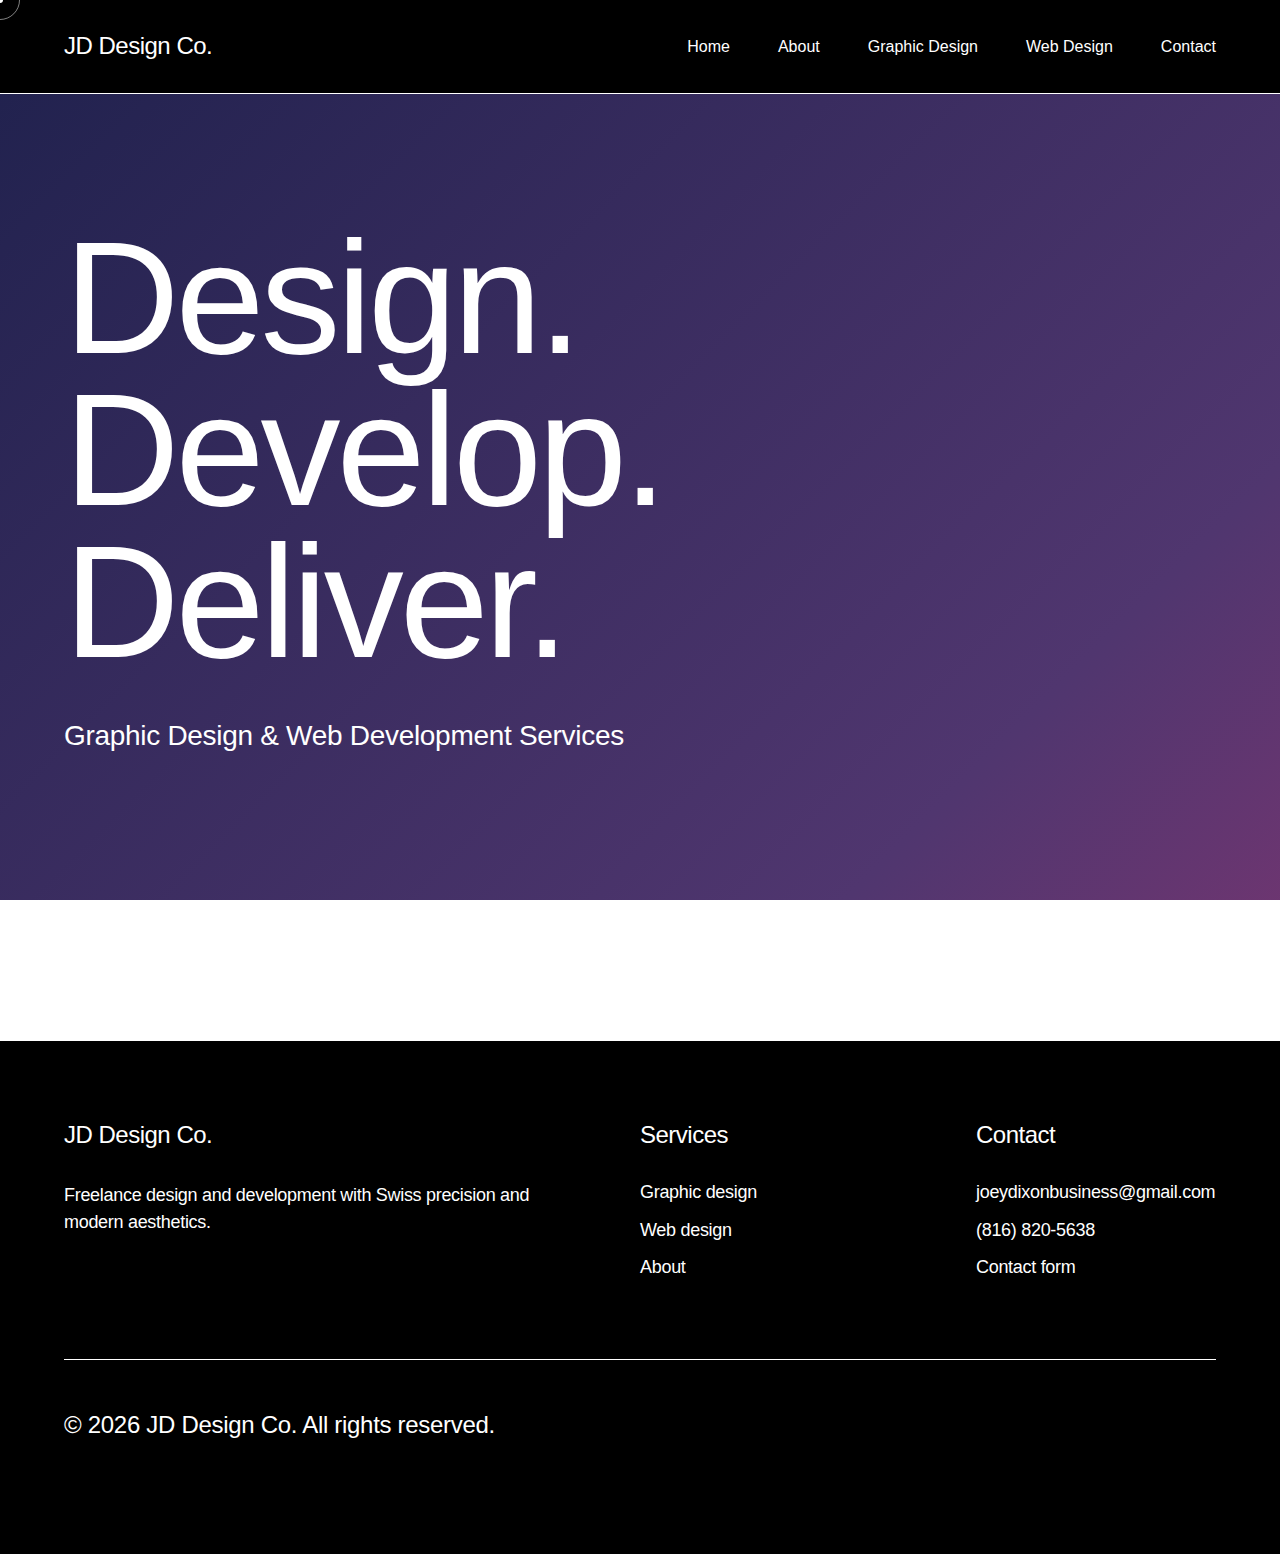
<file: index/index.html>
<!DOCTYPE html>
<html lang="en">
<head>
    <meta charset="UTF-8">
    <meta name="viewport" content="width=device-width, initial-scale=1.0">
    <title>JD Design Co. - Home</title>
    <link rel="stylesheet" href="style.css">
</head>
<body>
    <header>
        <nav>
    <div class="logo">JD Design Co.</div>
    <div class="mobile-menu-toggle">
        <span></span>
        <span></span>
        <span></span>
    </div>
    <ul class="nav-links">
        <li><a href="index.html">Home</a></li>
        <li><a href="about.html">About</a></li>
        <li><a href="graphic-design.html">Graphic Design</a></li>
        <li><a href="web-design.html">Web Design</a></li>
        <li><a href="contact.html">Contact</a></li>
    </ul>
</nav>
    </header>

    <section class="hero">
        <div class="section-content">
            <h1>Design.<br>Develop.<br>Deliver.</h1>
            <p>Graphic Design & Web Development Services</p>
            <a href="contact.html" class="cta-button">Start your project</a>
        </div>
    </section>

    <footer>
        <div class="footer-content">
            <div class="footer-section">
                <h4>JD Design Co.</h4>
                <p>Freelance design and development with Swiss precision and modern aesthetics.</p>
            </div>
            <div class="footer-section">
                <h4>Services</h4>
                <ul>
                    <li><a href="graphic-design.html">Graphic design</a></li>
                    <li><a href="web-design.html">Web design</a></li>
                    <li><a href="about.html">About</a></li>
                </ul>
            </div>
            <div class="footer-section">
                <h4>Contact</h4>
                <ul>
                    <li><a href="mailto:joeydixonbusiness@gmail.com">joeydixonbusiness@gmail.com</a></li>
                    <li><a href="tel:+18168205638">(816) 820-5638</a></li>
                    <li><a href="contact.html">Contact form</a></li>
                </ul>
            </div>
        </div>
        <div class="footer-bottom">
            <p>&copy; 2026 JD Design Co. All rights reserved.</p>
        </div>
    </footer>
	<script src="script.js"></script>
</body>
</html>
</file>
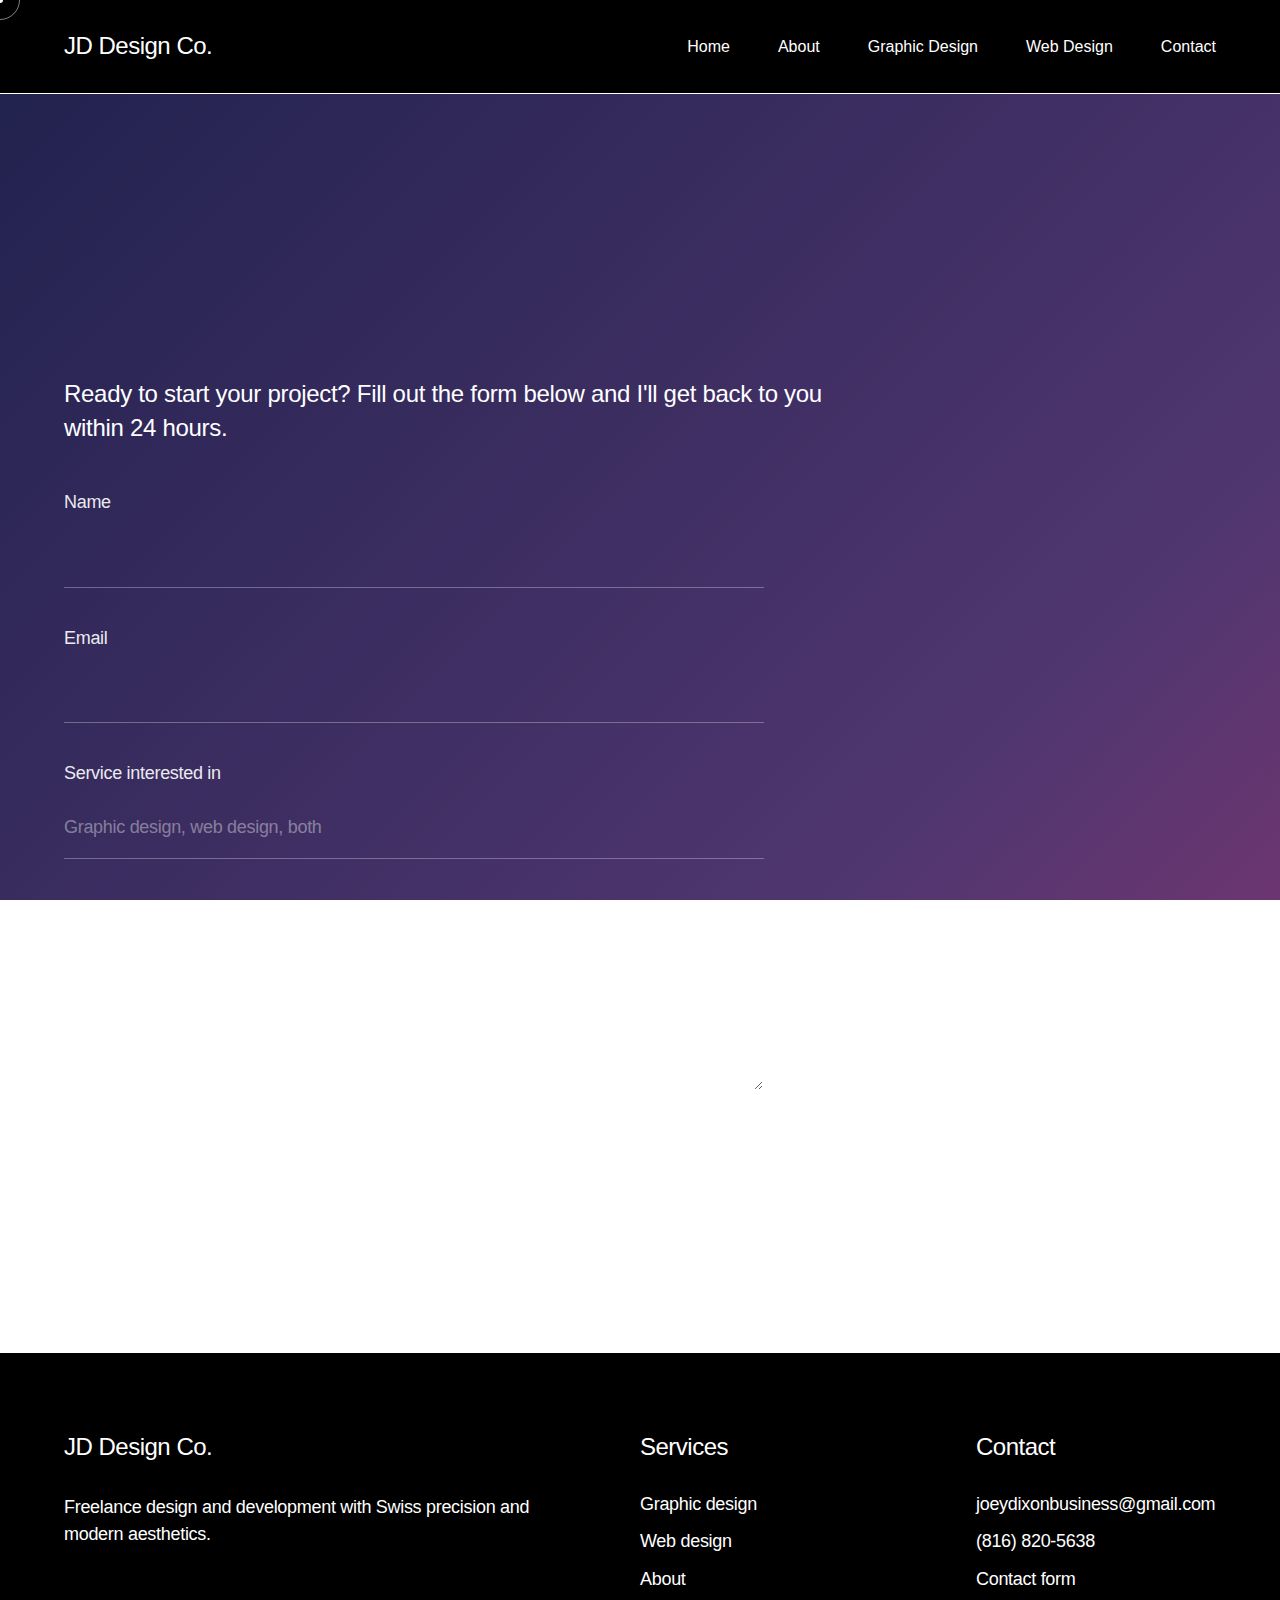
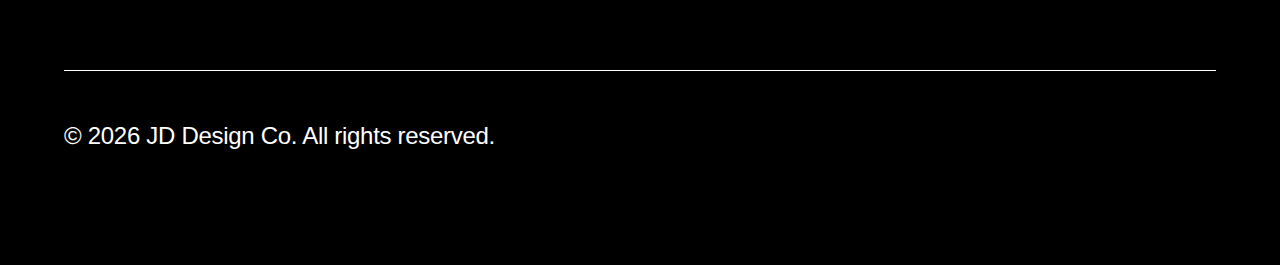
<file: index/contact.html>
<!DOCTYPE html>
<html lang="en">
<head>
    <meta charset="UTF-8">
    <meta name="viewport" content="width=device-width, initial-scale=1.0">
    <title>Contact - JD Design Co.</title>
    <link rel="stylesheet" href="style.css">
</head>
<body>
    <header>
        <nav>
            <div class="logo">JD Design Co.</div>
            <ul class="nav-links">
                <li><a href="index.html">Home</a></li>
                <li><a href="about.html">About</a></li>
                <li><a href="graphic-design.html">Graphic Design</a></li>
                <li><a href="web-design.html">Web Design</a></li>
                <li><a href="contact.html">Contact</a></li>
            </ul>
        </nav>
    </header>

    <section>
        <div class="section-content">
            <h2>Get in touch.</h2>
            <p>Ready to start your project? Fill out the form below and I'll get back to you within 24 hours.</p>
            <form class="contact-form" onsubmit="handleSubmit(event)">
                <div class="form-group">
                    <label for="name">Name</label>
                    <input type="text" id="name" name="name" required>
                </div>
                <div class="form-group">
                    <label for="email">Email</label>
                    <input type="email" id="email" name="email" required>
                </div>
                <div class="form-group">
                    <label for="service">Service interested in</label>
                    <input type="text" id="service" name="service" placeholder="Graphic design, web design, both" required>
                </div>
                <div class="form-group">
                    <label for="message">Message</label>
                    <textarea id="message" name="message" required></textarea>
                </div>
                <button type="submit" class="cta-button">Send message</button>
            </form>
        </div>
    </section>

<footer>
        <div class="footer-content">
            <div class="footer-section">
                <h4>JD Design Co.</h4>
                <p>Freelance design and development with Swiss precision and modern aesthetics.</p>
            </div>
            <div class="footer-section">
                <h4>Services</h4>
                <ul>
                    <li><a href="graphic-design.html">Graphic design</a></li>
                    <li><a href="web-design.html">Web design</a></li>
                    <li><a href="about.html">About</a></li>
                </ul>
            </div>
            <div class="footer-section">
                <h4>Contact</h4>
                <ul>
                    <li><a href="mailto:joeydixonbusiness@gmail.com">joeydixonbusiness@gmail.com</a></li>
                    <li><a href="tel:+18168205638">(816) 820-5638</a></li>
                    <li><a href="contact.html">Contact form</a></li>
                </ul>
            </div>
        </div>
        <div class="footer-bottom">
            <p>&copy; 2026 JD Design Co. All rights reserved.</p>
        </div>
    </footer>

    <script src="script.js"></script>
</body>
</html>
</file>
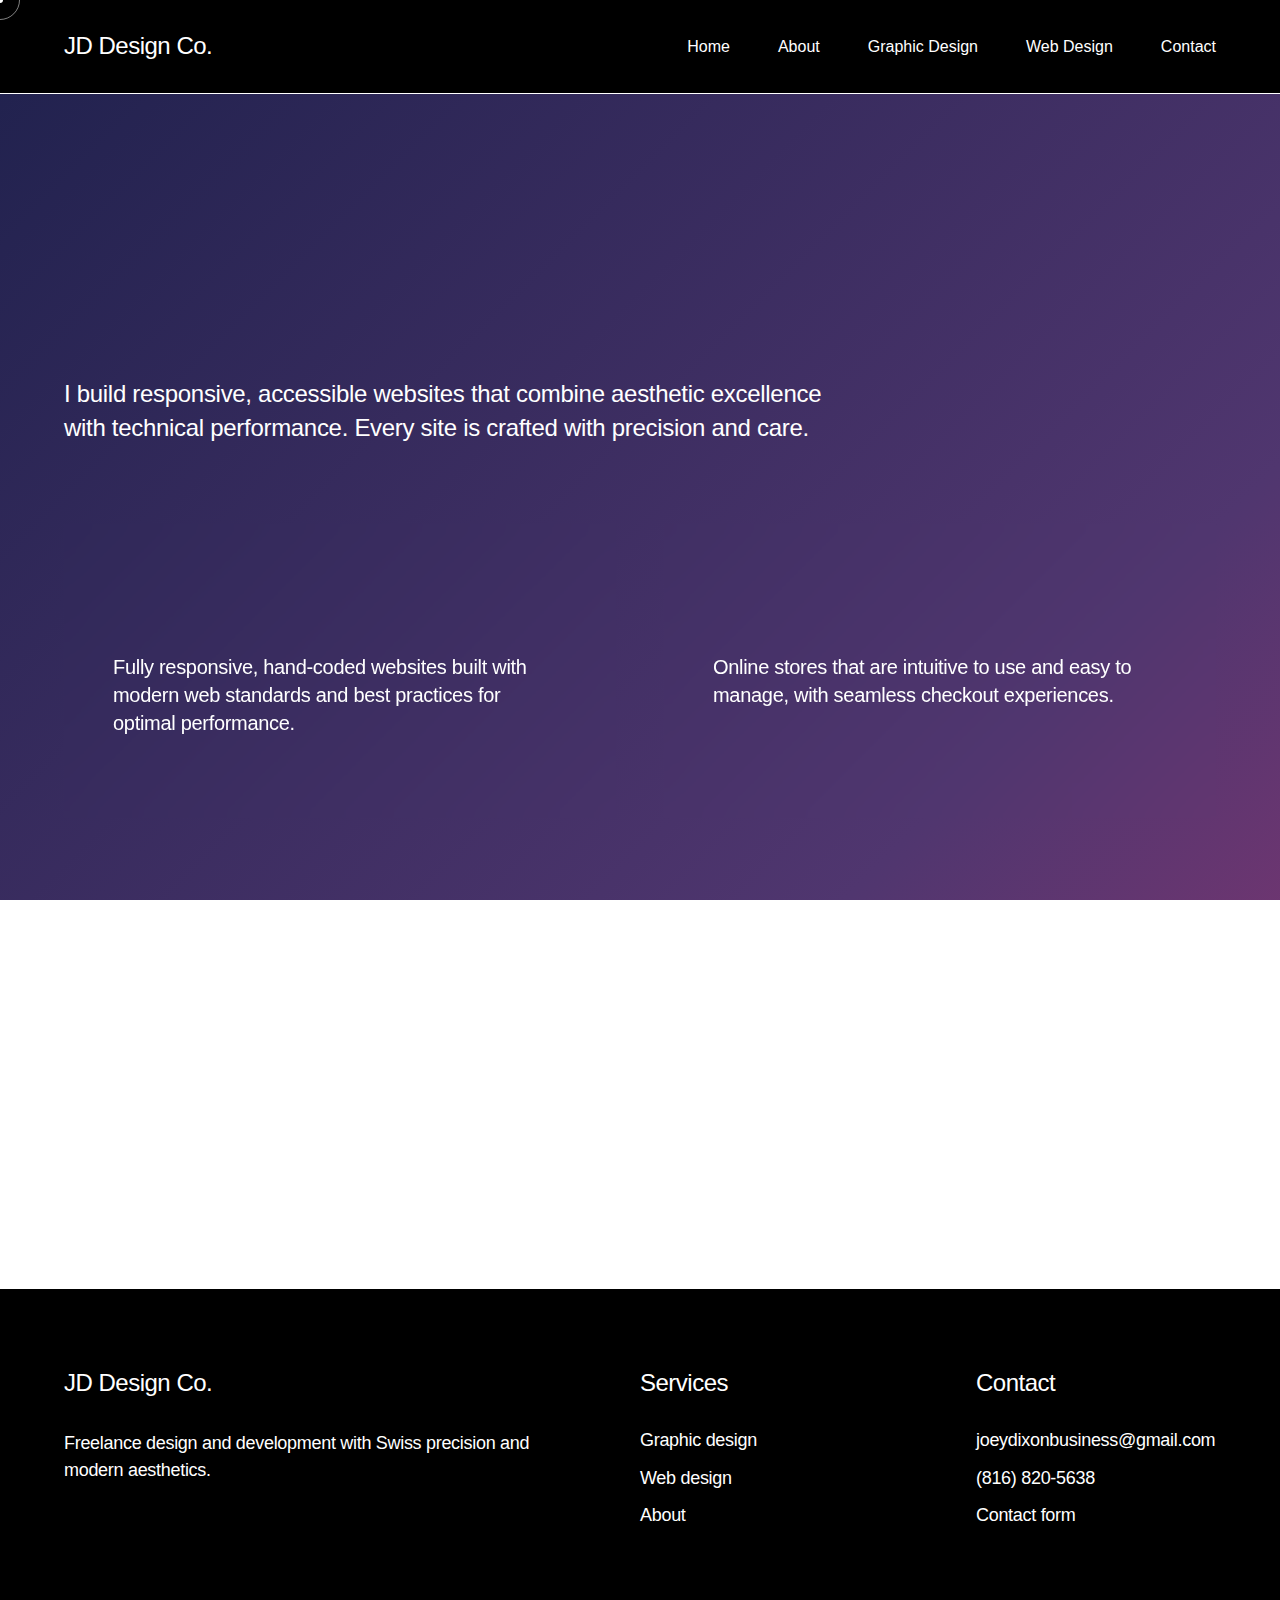
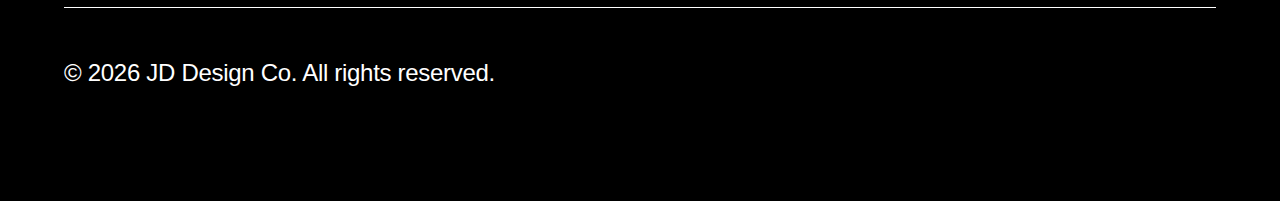
<file: index/web-design.html>
<!DOCTYPE html>
<html lang="en">
<head>
    <meta charset="UTF-8">
    <meta name="viewport" content="width=device-width, initial-scale=1.0">
    <title>Web Design - JD Design Co.</title>
    <link rel="stylesheet" href="style.css">
</head>
<body>
    <header>
        <nav>
            <div class="logo">JD Design Co.</div>
            <ul class="nav-links">
                <li><a href="index.html">Home</a></li>
                <li><a href="about.html">About</a></li>
                <li><a href="graphic-design.html">Graphic Design</a></li>
                <li><a href="web-design.html">Web Design</a></li>
                <li><a href="contact.html">Contact</a></li>
            </ul>
        </nav>
    </header>

    <section>
        <div class="section-content">
            <h2>Web design.</h2>
            <p>I build responsive, accessible websites that combine aesthetic excellence with technical performance. Every site is crafted with precision and care.</p>
            <div class="grid">
                <div class="card">
                    <h3>Custom websites</h3>
                    <p>Fully responsive, hand-coded websites built with modern web standards and best practices for optimal performance.</p>
                </div>
                <div class="card">
                    <h3>E-commerce</h3>
                    <p>Online stores that are intuitive to use and easy to manage, with seamless checkout experiences.</p>
                </div>
                <div class="card">
                    <h3>UI/UX design</h3>
                    <p>User-centered design that prioritizes clarity, accessibility, and delightful interactions across all devices.</p>
                </div>
            </div>
        </div>
    </section>

<footer>
        <div class="footer-content">
            <div class="footer-section">
                <h4>JD Design Co.</h4>
                <p>Freelance design and development with Swiss precision and modern aesthetics.</p>
            </div>
            <div class="footer-section">
                <h4>Services</h4>
                <ul>
                    <li><a href="graphic-design.html">Graphic design</a></li>
                    <li><a href="web-design.html">Web design</a></li>
                    <li><a href="about.html">About</a></li>
                </ul>
            </div>
            <div class="footer-section">
                <h4>Contact</h4>
                <ul>
                    <li><a href="mailto:joeydixonbusiness@gmail.com">joeydixonbusiness@gmail.com</a></li>
                    <li><a href="tel:+18168205638">(816) 820-5638</a></li>
                    <li><a href="contact.html">Contact form</a></li>
                </ul>
            </div>
        </div>
        <div class="footer-bottom">
            <p>&copy; 2026 JD Design Co. All rights reserved.</p>
        </div>
    </footer>
	<script src="script.js"></script>
</body>
</html>
</file>
<file: index/style.css>
* {
    margin: 0;
    padding: 0;
    box-sizing: border-box;
}

html, body {
    width: 100%;
    overflow-x: hidden;
    margin: 0;
    padding: 0;
}

body {
    font-family: 'Helvetica Neue', Helvetica, Arial, sans-serif;
    line-height: 1.2;
    color: #fff;
    background: linear-gradient(135deg, #1F214D 0%, #50366F 20%, #BF3475 40%, #EE6C45 60%, #FFCE61 80%, #FFE58A 100%);
    background-size: 400% 400%;
    background-attachment: fixed;
    animation: gradientShift 15s ease infinite;
}

@keyframes gradientShift {
    0% {
        background-position: 0% 50%;
    }
    50% {
        background-position: 100% 50%;
    }
    100% {
        background-position: 0% 50%;
    }
}

header {
    border-bottom: 1px solid #fff;
    padding: 2rem 0;
    position: sticky;
    top: 0;
    background: #000;
    z-index: 100;
    width: 100%;
    margin: 0;
}

nav {
    max-width: 1600px;
    margin: 0 auto;
    padding: 0 4rem;
    display: flex;
    justify-content: space-between;
    align-items: center;
    width: 100%;
}

.logo {
    font-size: 1.5rem;
    font-weight: 500;
    letter-spacing: -0.5px;
}

.nav-links {
    display: flex;
    gap: 3rem;
    list-style: none;
}

.nav-links a {
    color: #fff;
    text-decoration: none;
    font-weight: 400;
    transition: opacity 0.3s;
    font-size: 1rem;
    letter-spacing: 0;
}

.nav-links a:hover {
    opacity: 0.5;
}

section {
    max-width: 1600px;
    margin: 0 auto;
    padding: 8rem 4rem;
    min-height: 100vh;
    display: flex;
    align-items: center;
}

.section-content {
    width: 100%;
}

h1 {
    font-size: 8rem;
    font-weight: 500;
    line-height: 0.95;
    margin-bottom: 3rem;
    letter-spacing: -4px;
}

h2 {
    font-size: 6rem;
    font-weight: 500;
    margin-bottom: 4rem;
    letter-spacing: -3px;
    line-height: 0.95;
}

h3 {
    font-size: 2.5rem;
    font-weight: 500;
    margin-bottom: 1.5rem;
    letter-spacing: -1px;
}

p {
    font-size: 1.5rem;
    margin-bottom: 2rem;
    max-width: 800px;
    font-weight: 300;
    line-height: 1.4;
    letter-spacing: -0.3px;
}

.hero {
    min-height: 100vh;
    display: flex;
    align-items: center;
}

.hero h1 {
    font-size: 10rem;
    margin-bottom: 2.5rem;
    max-width: 1000px;
}

.hero p {
    font-size: 1.75rem;
    max-width: 700px;
    line-height: 1.3;
    font-weight: 300;
}

/* Page intro section - matches hero layout */
.page-intro {
    margin-bottom: 5rem;
}

.page-intro h2 {
    margin-bottom: 2rem;
}

.page-intro p {
    max-width: 700px;
}

/* Portfolio Gallery */
.portfolio-gallery {
    margin-top: 6rem;
    margin-bottom: 4rem;
}

.portfolio-gallery h3 {
    font-size: 3rem;
    margin-bottom: 3rem;
    letter-spacing: -1.5px;
}

.gallery-grid {
    display: grid;
    grid-template-columns: repeat(auto-fit, minmax(350px, 1fr));
    gap: 2rem;
}

.gallery-item {
    position: relative;
    overflow: hidden;
    border: 1px solid rgba(255, 255, 255, 0.3);
    aspect-ratio: 4/3;
    cursor: pointer;
    transition: transform 0.3s ease, border 0.3s ease;
    backdrop-filter: blur(10px);
}

.gallery-item:hover {
    transform: scale(1.02);
    border-color: #fff;
}

.gallery-item img {
    width: 100%;
    height: 100%;
    object-fit: cover;
    filter: grayscale(100%);
    transition: filter 0.3s ease;
}

.gallery-item:hover img {
    filter: grayscale(0%);
}

.gallery-overlay {
    position: absolute;
    bottom: 0;
    left: 0;
    right: 0;
    background: rgba(0, 0, 0, 0.9);
    padding: 2rem;
    transform: translateY(100%);
    transition: transform 0.3s ease;
}

.gallery-item:hover .gallery-overlay {
    transform: translateY(0);
}

.gallery-overlay h4 {
    font-size: 1.5rem;
    margin-bottom: 0.5rem;
    letter-spacing: -0.5px;
}

.gallery-overlay p {
    font-size: 1rem;
    margin: 0;
    max-width: 100%;
}

/* Portfolio CTA section */
.portfolio-cta {
    margin-top: 5rem;
    display: flex;
    justify-content: flex-start;
}

.portfolio-cta .cta-button {
    margin-top: 0;
}

/* View Work Link in Cards */
.view-work {
    display: block;
    margin-top: 1.5rem;
    font-size: 1.125rem;
    font-weight: 500;
    opacity: 0;
    transition: opacity 0.3s ease;
}

.card:hover .view-work {
    opacity: 1;
}

/* Gallery Popup Modal */
.gallery-modal {
    display: none;
    position: fixed;
    z-index: 1000;
    left: 0;
    top: 0;
    width: 100%;
    height: 100%;
    background: rgba(0, 0, 0, 0.95);
    overflow-y: auto;
    animation: fadeIn 0.3s ease;
}

@keyframes fadeIn {
    from { opacity: 0; }
    to { opacity: 1; }
}

.gallery-modal-content {
    max-width: 1400px;
    margin: 4rem auto;
    padding: 2rem 4rem;
    position: relative;
}

.gallery-close {
    position: fixed;
    top: 2rem;
    right: 3rem;
    font-size: 3rem;
    font-weight: 300;
    color: #fff;
    cursor: pointer;
    z-index: 1001;
    transition: opacity 0.3s ease;
}

.gallery-close:hover {
    opacity: 0.5;
}

.gallery-title {
    font-size: 4rem;
    margin-bottom: 3rem;
    font-weight: 500;
    letter-spacing: -2px;
    color: #fff;
}

.gallery-popup-grid {
    display: grid;
    grid-template-columns: repeat(auto-fill, minmax(400px, 1fr));
    gap: 2rem;
    margin-bottom: 4rem;
}

.gallery-popup-item {
    aspect-ratio: 11/14;
    overflow: hidden;
    border: 1px solid rgba(255, 255, 255, 0.3);
    cursor: pointer;
    transition: all 0.3s ease;
}

.gallery-popup-item:hover {
    transform: scale(1.02);
    border-color: #fff;
}

.gallery-popup-item img {
    width: 100%;
    height: 100%;
    object-fit: cover;
    display: block;
}

.cta-button {
    display: inline-block;
    padding: 1.5rem 3rem;
    background: transparent;
    color: #fff;
    text-decoration: none;
    font-weight: 400;
    margin-top: 3rem;
    transition: all 0.3s ease;
    font-size: 1.25rem;
    letter-spacing: -0.3px;
    border: 1px solid #fff;
    position: relative;
    overflow: hidden;
    backdrop-filter: blur(10px);
}

.cta-button::before {
    content: '';
    position: absolute;
    top: 0;
    left: 0;
    width: 100%;
    height: 100%;
    background: radial-gradient(circle at var(--mouse-x, 50%) var(--mouse-y, 50%), 
                rgba(255, 255, 255, 0.15) 0%, 
                rgba(255, 255, 255, 0.05) 30%, 
                transparent 60%);
    opacity: 0;
    transition: opacity 0.3s ease;
    pointer-events: none;
}

.cta-button:hover::before {
    opacity: 1;
}

.cta-button:hover {
    background: rgba(255, 255, 255, 0.1);
    backdrop-filter: blur(20px);
    box-shadow: 0 8px 32px rgba(255, 255, 255, 0.1);
}

.grid {
    display: grid;
    grid-template-columns: repeat(auto-fit, minmax(400px, 1fr));
    gap: 3rem;
    margin-top: 5rem;
}

.card {
    padding: 3rem;
    transition: all 0.3s ease;
    border: 1px solid transparent;
    position: relative;
    overflow: hidden;
    backdrop-filter: blur(10px);
    cursor: pointer;
}

.card::before {
    content: '';
    position: absolute;
    top: 0;
    left: 0;
    width: 100%;
    height: 100%;
    background: radial-gradient(circle at var(--mouse-x, 50%) var(--mouse-y, 50%), 
                rgba(255, 255, 255, 0.1) 0%, 
                rgba(255, 255, 255, 0.03) 30%, 
                transparent 60%);
    opacity: 0;
    transition: opacity 0.3s ease;
    pointer-events: none;
}

.card:hover::before {
    opacity: 1;
}

.card:hover {
    border: 1px solid rgba(255, 255, 255, 0.3);
    backdrop-filter: blur(20px);
    background: rgba(255, 255, 255, 0.05);
    box-shadow: 0 8px 32px rgba(255, 255, 255, 0.1);
}

.card h3 {
    margin-bottom: 2rem;
}

.card p {
    font-size: 1.25rem;
    font-weight: 300;
}

/* About Page Styles */
.about-layout {
    display: grid;
    grid-template-columns: 1fr 500px;
    gap: 6rem;
    margin-top: 5rem;
    align-items: start;
}

.about-left {
    display: flex;
    flex-direction: column;
    gap: 4rem;
}

.about-intro-text p {
    font-size: 1.35rem;
}

.about-what-i-do p {
    font-size: 1.35rem;
}

.about-right {
    position: sticky;
    top: 8rem;
}

.about-image {
    width: 100%;
    height: 600px;
    border: 1px solid #fff;
    overflow: hidden;
}

.about-image img {
    width: 100%;
    height: 100%;
    object-fit: cover;
    filter: grayscale(100%);
}

.contact-form {
    max-width: 700px;
    margin-top: 3rem;
}

.form-group {
    margin-bottom: 2.5rem;
}

label {
    display: block;
    margin-bottom: 0.75rem;
    font-weight: 400;
    font-size: 1.125rem;
    letter-spacing: -0.3px;
    opacity: 0.9;
}

input, textarea {
    width: 100%;
    padding: 1.25rem 0;
    border: none;
    border-bottom: 1px solid rgba(255, 255, 255, 0.3);
    font-family: 'Helvetica Neue', Helvetica, Arial, sans-serif;
    font-size: 1.125rem;
    background: transparent;
    color: #fff;
    font-weight: 300;
    letter-spacing: -0.3px;
    transition: border-bottom 0.3s ease;
}

input:focus, textarea:focus {
    outline: none;
    border-bottom: 1px solid #fff;
}

input::placeholder, textarea::placeholder {
    color: rgba(255, 255, 255, 0.4);
}

textarea {
    min-height: 150px;
    resize: vertical;
    border: 1px solid rgba(255, 255, 255, 0.3);
    padding: 1.25rem;
    margin-top: 0.5rem;
}

textarea:focus {
    border: 1px solid #fff;
}

button[type="submit"] {
    margin-top: 1rem;
    cursor: pointer;
}

footer {
    border-top: 1px solid #fff;
    padding: 5rem 4rem;
    background: #000;
    color: #fff;
    width: 100%;
}

.footer-content {
    max-width: 1600px;
    margin: 0 auto;
    display: grid;
    grid-template-columns: 2fr 1fr 1fr;
    gap: 6rem;
}

.footer-section h4 {
    font-size: 1.5rem;
    margin-bottom: 2rem;
    font-weight: 500;
    letter-spacing: -0.5px;
}

.footer-section ul {
    list-style: none;
}

.footer-section a {
    color: #fff;
    text-decoration: none;
    display: block;
    margin-bottom: 1rem;
    transition: opacity 0.3s;
    font-weight: 300;
    font-size: 1.125rem;
    letter-spacing: -0.3px;
}

.footer-section a:hover {
    opacity: 0.5;
}

.footer-section p {
    font-size: 1.125rem;
    line-height: 1.5;
    font-weight: 300;
}

.footer-bottom {
    max-width: 1600px;
    margin: 4rem auto 0;
    padding-top: 3rem;
    border-top: 1px solid #fff;
    font-weight: 300;
    font-size: 1rem;
    letter-spacing: -0.3px;
}

/* Mobile Navigation */
.mobile-menu-toggle {
    display: none;
    flex-direction: column;
    cursor: pointer;
    z-index: 101;
}

.mobile-menu-toggle span {
    width: 25px;
    height: 2px;
    background: #fff;
    margin: 4px 0;
    transition: all 0.3s ease;
}

.mobile-menu-toggle.active span:nth-child(1) {
    transform: rotate(45deg) translate(8px, 8px);
}

.mobile-menu-toggle.active span:nth-child(2) {
    opacity: 0;
}

.mobile-menu-toggle.active span:nth-child(3) {
    transform: rotate(-45deg) translate(7px, -7px);
}

@media (max-width: 1200px) {
    h1 {
        font-size: 6rem;
    }

    .hero h1 {
        font-size: 7rem;
    }

    h2 {
        font-size: 4.5rem;
    }

    section {
        padding: 6rem 3rem;
    }

    nav {
        padding: 0 3rem;
    }

    .about-layout {
        grid-template-columns: 1fr;
        gap: 4rem;
    }

    .about-right {
        position: relative;
        top: 0;
    }

    .about-image {
        height: 500px;
    }

    .gallery-grid {
        grid-template-columns: repeat(auto-fit, minmax(300px, 1fr));
    }

    .gallery-popup-grid {
        grid-template-columns: repeat(auto-fill, minmax(350px, 1fr));
    }
}

@media (max-width: 768px) {
    .mobile-menu-toggle {
        display: flex;
    }

    .nav-links {
        position: fixed;
        top: 0;
        right: -100%;
        height: 100vh;
        width: 70%;
        max-width: 300px;
        background: #000;
        flex-direction: column;
        align-items: flex-start;
        padding: 6rem 2rem 2rem 2rem;
        gap: 2rem;
        transition: right 0.3s ease;
        border-left: 1px solid #fff;
        z-index: 99;
    }

    .nav-links.active {
        right: 0;
    }

    .nav-links li {
        width: 100%;
    }

    .nav-links a {
        font-size: 1.25rem;
        display: block;
        padding: 0.5rem 0;
    }

    /* Overlay when menu is open */
    body.menu-open::before {
        content: '';
        position: fixed;
        top: 0;
        left: 0;
        width: 100%;
        height: 100%;
        background: rgba(0, 0, 0, 0.5);
        z-index: 98;
    }

    h1 {
        font-size: 3.5rem;
        letter-spacing: -2px;
    }

    .hero h1 {
        font-size: 4rem;
    }

    h2 {
        font-size: 3rem;
        letter-spacing: -2px;
    }

    h3 {
        font-size: 1.75rem;
    }

    p {
        font-size: 1.125rem;
    }

    .hero p {
        font-size: 1.25rem;
    }

    .logo {
        font-size: 1.125rem;
    }

    .footer-content {
        grid-template-columns: 1fr;
        gap: 3rem;
    }

    section {
        padding: 4rem 2rem;
        min-height: auto;
    }

    nav {
        padding: 0 2rem;
    }

    .grid {
        grid-template-columns: 1fr;
    }

    .about-image {
        height: 400px;
    }

    .gallery-grid {
        grid-template-columns: 1fr;
    }

    .portfolio-gallery h3 {
        font-size: 2rem;
    }

    .gallery-modal-content {
        padding: 2rem 1.5rem;
        margin: 2rem auto;
    }

    .gallery-close {
        top: 1rem;
        right: 1.5rem;
        font-size: 2.5rem;
    }

    .gallery-title {
        font-size: 2.5rem;
        margin-bottom: 2rem;
    }

    .gallery-popup-grid {
        grid-template-columns: 1fr;
        gap: 1.5rem;
    }
}
</file>
